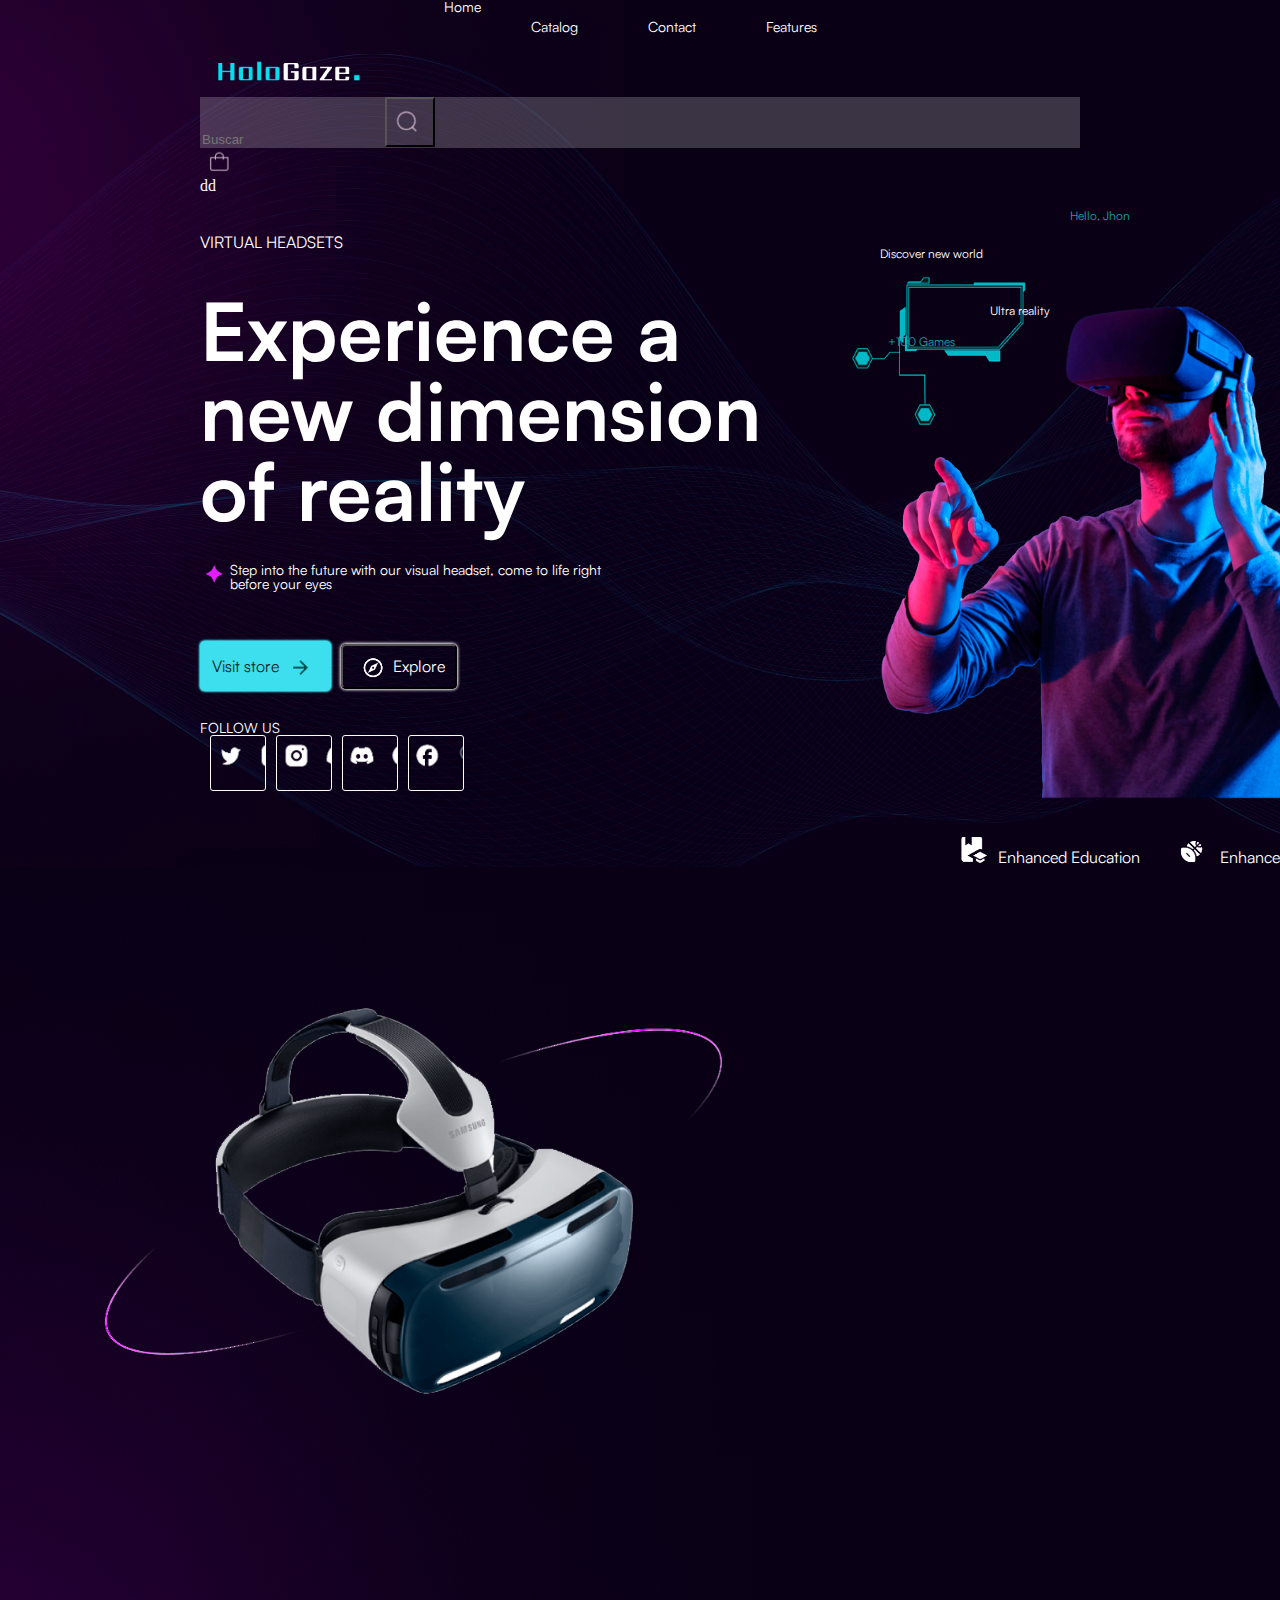
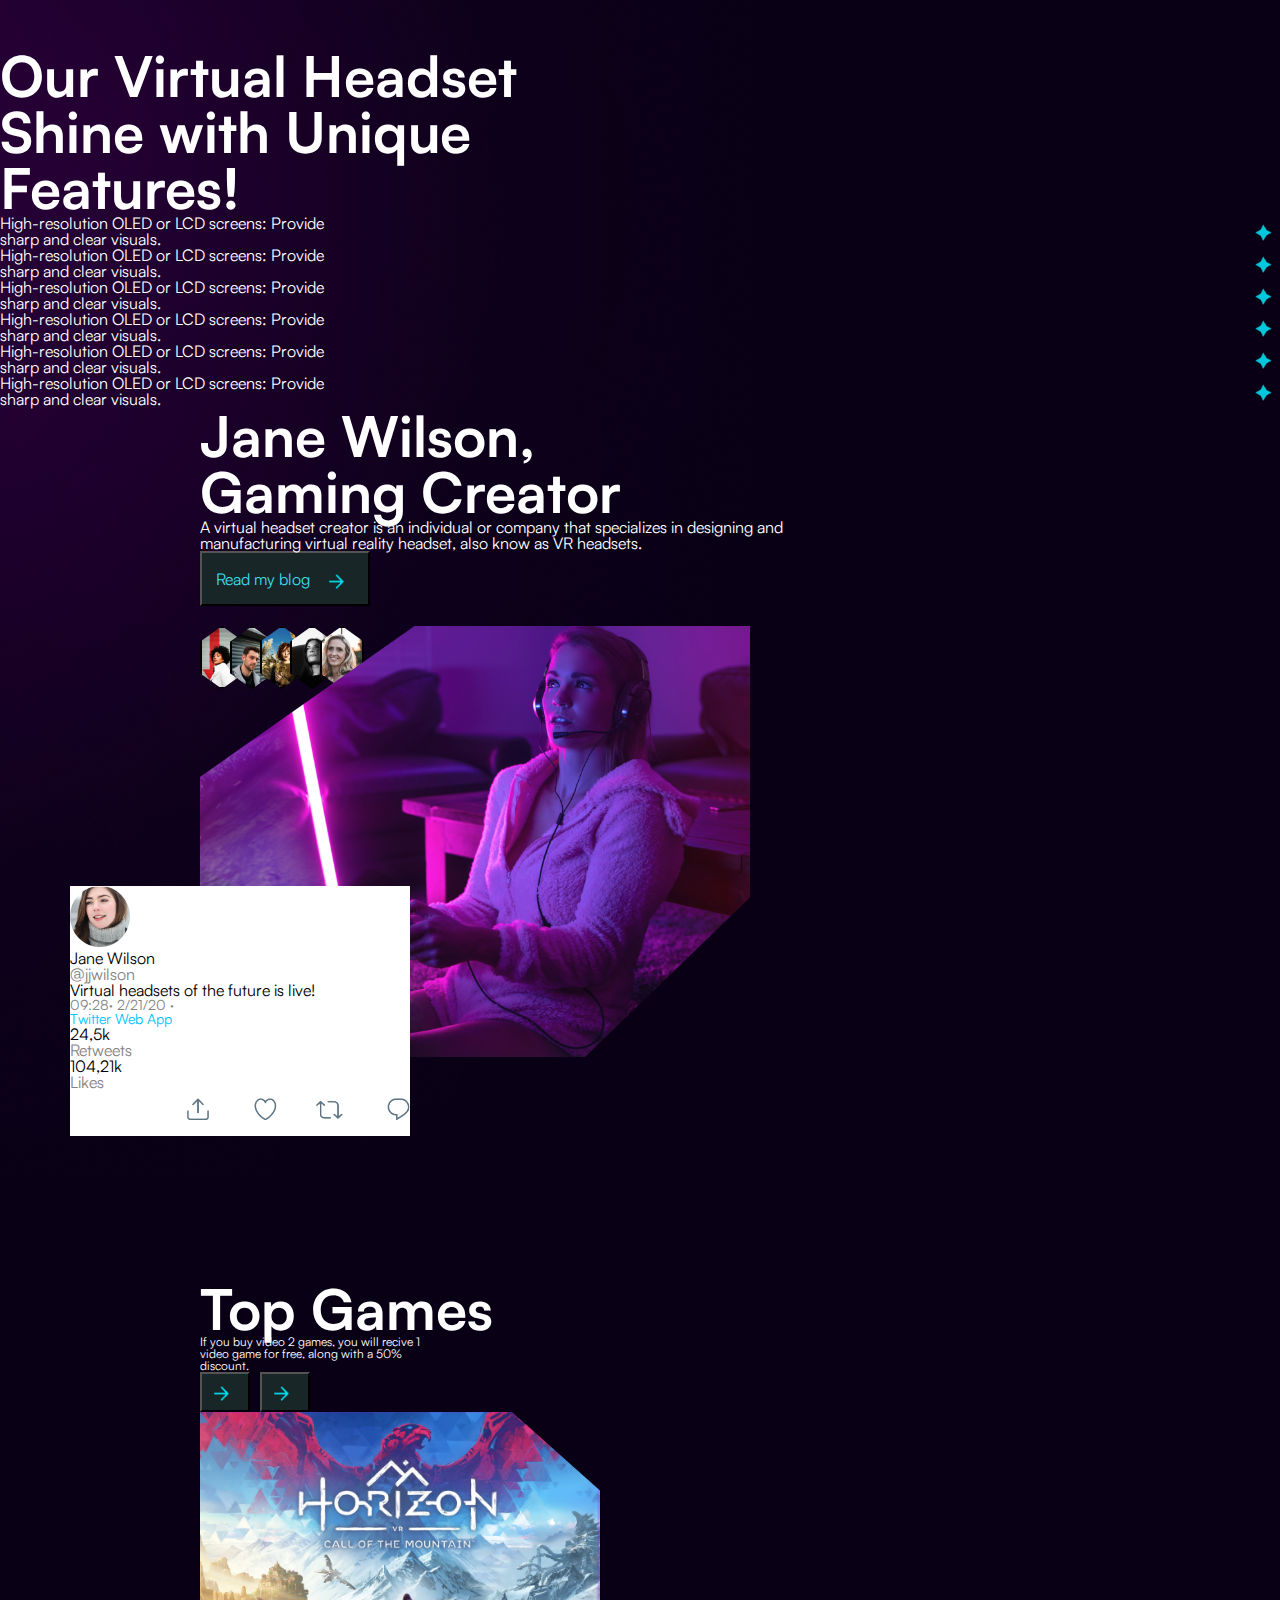
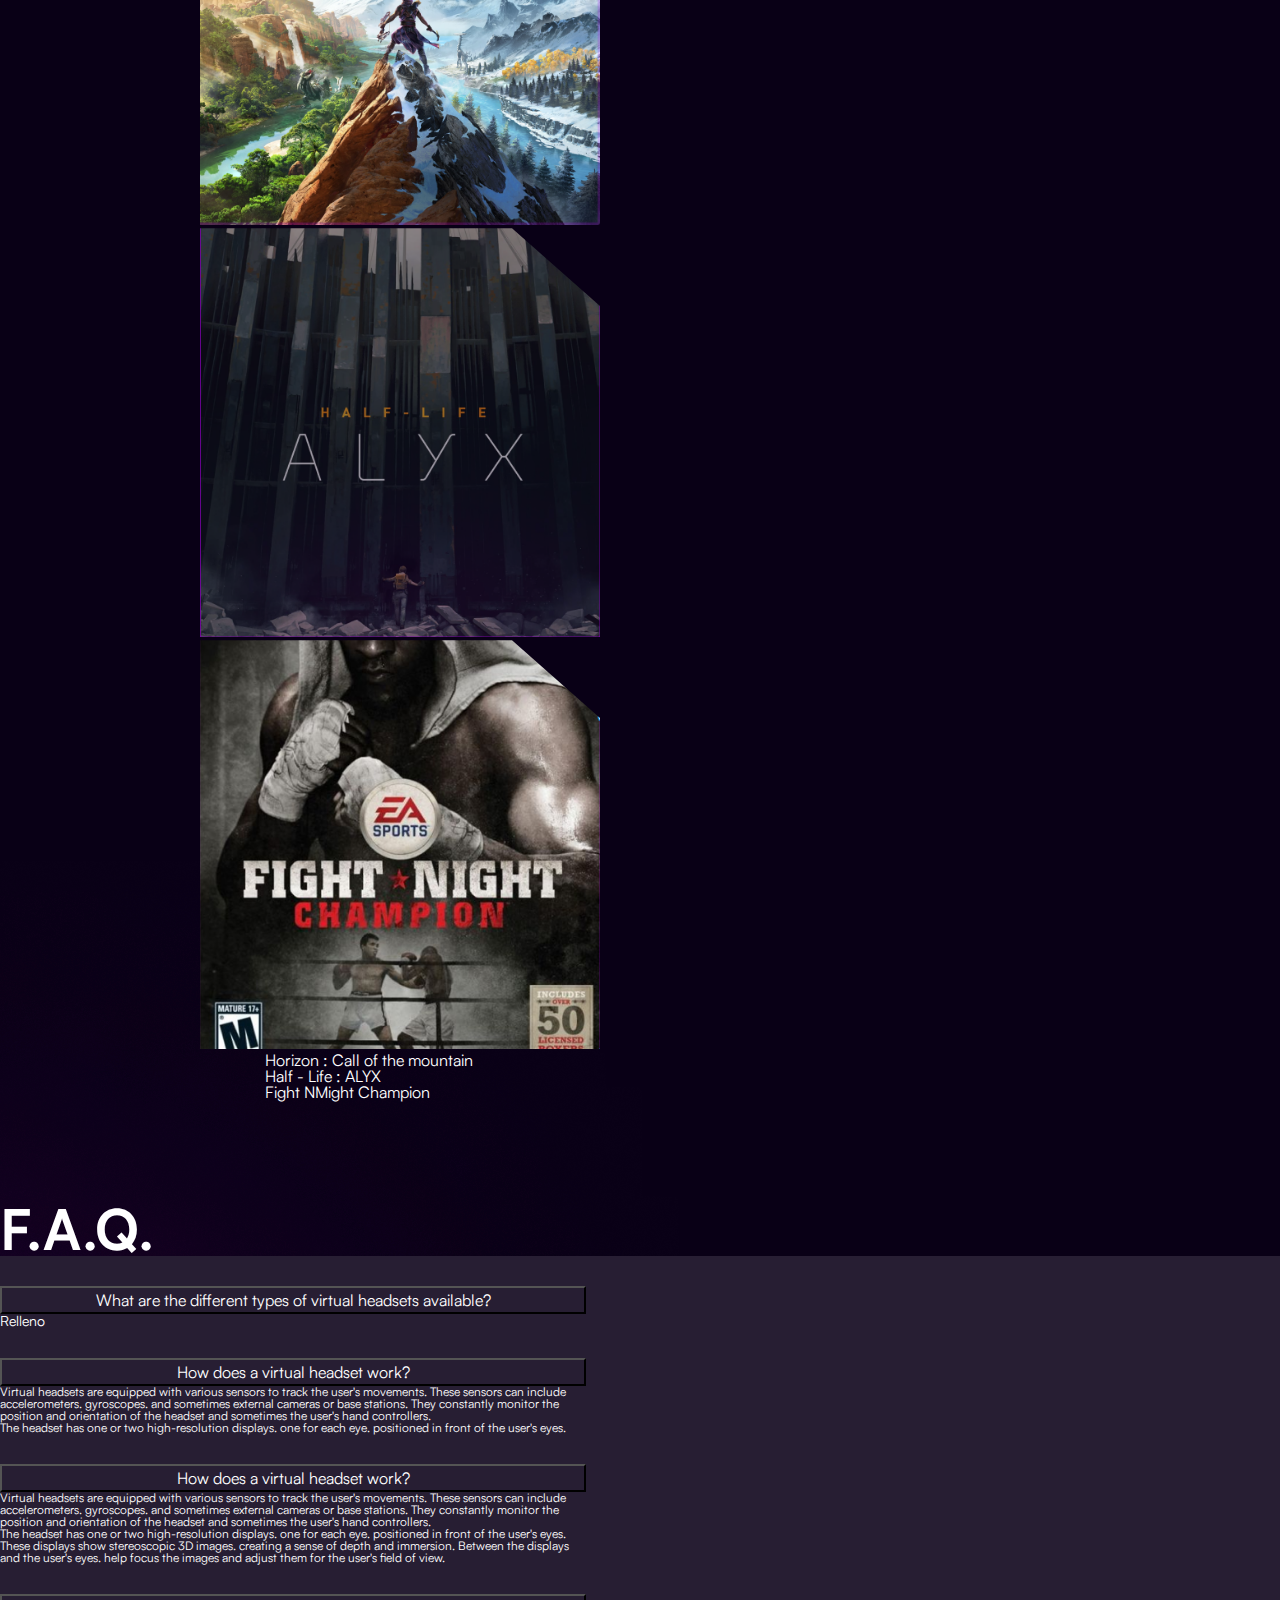
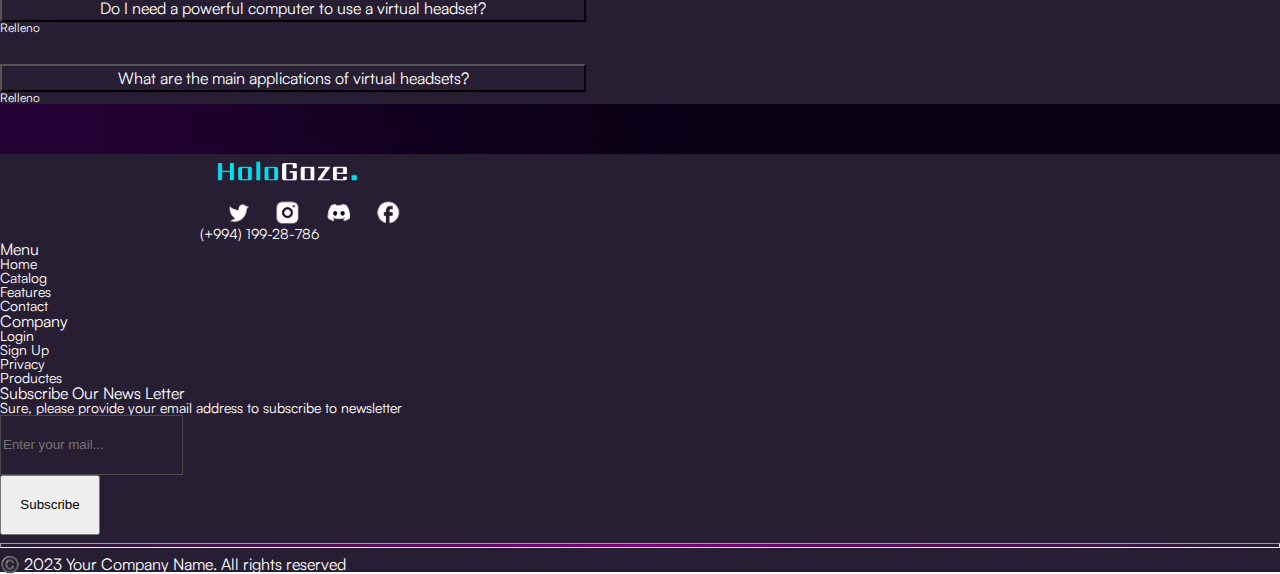
<file: PracticaFinal/index.html>
<!DOCTYPE html>

<html>
    <head>
        <title>Practica Final</title>
        <meta http-equiv="Content-Type" content="text/html" >
        <meta charset="utf-8">
        <meta name="viewport" content="width=device-width, initial-scale=1">
        <link rel="stylesheet" type="text/css" href="reset.css" />
        <link href="https://cdn.jsdelivr.net/npm/bootstrap@5.0.2/dist/css/bootstrap.min.css" rel="stylesheet" integrity="sha384-EVSTQN3/azprG1Anm3QDgpJLIm9Nao0Yz1ztcQTwFspd3yD65VohhpuuCOmLASjC" crossorigin="anonymous">
        <link rel="stylesheet" type="text/css" href="estil.css" />
	</head>
  <body>
    <div id="fons1">
      <div class="div1">
        <header>
          <nav class="navbar navbar-expand-lg navbar-light m-auto">
            <div class="container-fluid">
                <div class="navegacio d-none d-lg-block d-lg-flex">
                    <p class="navbar textNav p2">Home</p>
                    <p class="navbar textNav p2">Catalog</p>
                    <p class="navbar textNav p2">Contact</p>
                    <p class="navbar textNav p2">Features</p>
                </div>
                <div class="mx-auto">
                    <img src="./assets/logo.png" alt="Logo" style="max-height: 40px;">
                </div>
                <div class="d-flex">
                  <form class="d-flex">
                      <div class="input-group opacitatBuscador">
                          <input class="form-control d-none d-lg-flex" type="search" placeholder="Buscar" aria-label="Buscar">
                          <button class="btn" type="submit">
                              <p class="lupa mt-1"></p>
                          </button>
                      </div>
                      <div class="si">
                        <div class="bosa ms-2"></div>
                      </div>
                  </form>
              </div>
            </div>
          </nav>
        </header>
dd
        <div id="part1">
          <div id="partesquerra">
            <p class="p1">VIRTUAL HEADSETS</p>
            <h1 class="exp">Experience a new dimension of reality</h1>
            <div class="container">
              <div class="estrella"></div>
              <p class="p2">Step into the future with our visual headset, come to life right before your eyes</p>
            </div>
            <div class="botons">
              <button type="button" class="btn bot1">
                <p class="p1">Visit store</p>
                <div class="flecha"></div>
              </button>
              <button type="button" class="btn bot2">
                <div class="brujula"></div>
                <p class="p1">Explore</p>
              </button>
            </div>
            <p class="p2">FOLLOW US</p>
            <div class="emoticonos">
              <div class="e1"></div>
              <div class="e2"></div>
              <div class="e3"></div>
              <div class="e4"></div>
            </div>
          </div>
          <div id="partdreta">
            <img src="./assets/jhonn.png">
            <div class="paraules d-sm-none">
              <p class="p3">Hello, Jhon</p>
              <p class="p3">Discover new world</p>
              <p class="p3">Ultra reality</p>
              <p class="p3">+100 Games</p>
            </div>
            <div class="dos">
              <div>
                <div class="em1"></div>
                <p class="p1"> Enhanced Education</p>
              </div>
              <div>
                <div class="em2"></div>
                <p class="p1"> Enhanced Education</p>
              </div>
            </div>
          </div>
        </div>
      </div>
    </div>

    <div id="part2" class="container-fluid">
      <div class="contingut2">
        <div class="row">
          <div class="col-lg col-sm ulleres order-sm-2 order-lg-1">
            <img src="./assets/lens.png">
          </div>
          <div class="col col2 order-sm-1 order-lg-2">
            <div class="row">
              <h2>Our Virtual Headset Shine with Unique Features!</h2>
            </div>
            <div class="row mt-5">
              <div class="col-lg-5">
                <div class="row">
                  <p class="estblava"></p>
                  <p class="p1">High-resolution OLED or LCD screens: Provide sharp and clear visuals.</p>
                </div>
                <div class="row">
                  <p class="estblava"></p>
                  <p class="p1">High-resolution OLED or LCD screens: Provide sharp and clear visuals.</p>
                </div>
                <div class="row">
                  <p class="estblava"></p>
                  <p class="p1">High-resolution OLED or LCD screens: Provide sharp and clear visuals.</p>
                </div>
              </div>
              <div class="col-lg-5 d-none d-lg-block">
                <div class="row">
                  <p class="estblava"></p>
                  <p class="p1">High-resolution OLED or LCD screens: Provide sharp and clear visuals.</p>
                </div>
                <div class="row">
                  <p class="estblava"></p>
                  <p class="p1">High-resolution OLED or LCD screens: Provide sharp and clear visuals.</p>
                </div>
                <div class="row">
                  <p class="estblava"></p>
                  <p class="p1">High-resolution OLED or LCD screens: Provide sharp and clear visuals.</p>
                </div>
              </div>
            </div>
          </div>
        </div>
      </div>

       <div class="contingut3">
        <div class="row">
          <div class="col mt-5">
            <div class="row">
              <h2 class="jane">Jane Wilson, Gaming Creator</h2>
            </div>
            <div class="row mt-4">
              <p class="p1 vhead">A virtual headset creator is an individual or company that specializes in designing and manufacturing virtual reality headset, also know as VR headsets.</p>
            </div>
            <div class="row">
              <button type="button" class="btn mt-4">
                <span class="p1">Read my blog</span>
                <span class="flecha"></span>
              </button>
            </div>
            <div class="row">
              <div class="fotos">
                <img src="./assets/p1.png" class="imgg">
                <img src="./assets/p2.png" class="imgg">
                <img src="./assets/p3.png" class="imgg">
                <img src="./assets/p4.png" class="imgg">
                <img src="./assets/p5.png" class="imgg">
                <div class="text">
                  <p class="p1">+258K Views</p>
                </div>
              </div>
            </div>
          </div>
          <div class="col colsup">
            <div class="superpos">
              <img src="./assets/play.png" class="play">
              <div class="twit">
                <div class="row mt-3 ms-2">
                  <div class="col-auto">
                    <img src="./assets/circle.png" alt="">
                  </div>
                  <div class="col">
                    <div class="row"><p class="p1 m-0">Jane Wilson</p></div>
                    <div class="row"><p class="p1 m-0 gris">@jjwilson</p></div>
                  </div>
                </div>
                <div class="row">
                  <p class="p1 ms-3 mt-2">Virtual headsets of the future is live!</p>
                </div>
                <div class="row">
                  <div class="texts d-flex">
                    <p class="p2 gris ms-3">09:28· 2/21/20 ·</p><p class="p2 blau ms-1">Twitter Web App</p>
                  </div>
                </div>
                <div class="row">
                  <div class="rt d-flex">
                    <p class="p1 fw-bold ms-3">24,5k</p><p class="p1 gris ms-1">Retweets</p><p class="p1 fw-bold ms-1">104,21k</p><p class="p1 gris ms-1">Likes</p>
                  </div>
                </div>
                <div class="row d-flex justify-content-beetwen">
                  <div class="coment"></div>
                  <div class="rtt"></div>
                  <div class="cor"></div>
                  <div class="desc"></div>
                </div>
              </div>
            </div>
          </div>
        </div>
      </div>

      <div class="contingut4">
        <div class="row">
          <div class="col d-flex justify-content-center align-items-center">
            <h2>Top Games</h2>
          </div>
          <div class="col d-flex justify-content-center align-items-center">
            <p class="p3">If you buy video 2 games, you will recive 1 video game for free, along with a 50% discount.</p>
          </div>
          <div class="col botons d-flex justify-content-center align-items-center">
            <button type="button" class="btn mt-4">
              <span class="flecha"></span>
            </button>
            <button type="button" class="btn mt-4">
              <span class="flecha"></span>
            </button>
          </div>
        </div>
        <div class="row mt-5">
          <div class="col d-flex justify-content-center align-items-center">
            <img src="./assets/g1.png" alt="">
          </div>
          <div class="col d-flex justify-content-center align-items-center">
            <img src="./assets/g2.png" alt="">
          </div>
          <div class="col d-flex justify-content-center align-items-center">
            <img src="./assets/g3.png" alt="">
          </div>
        </div>
        <div class="row mt-2">
          <div class="col">
            <p class="p1">Horizon : Call of the mountain</p>
          </div>
          <div class="col">
            <p class="p1">Half - Life : ALYX</p>
          </div>
          <div class="col">
            <p class="p1">Fight NMight Champion</p>
          </div>
        </div>
      </div>

      <div class="contingut5 container-fluid">
        <div class="d-flex flex-column align-items-center">
            <h2 class="faq">F.A.Q.</h2>
            <div class="accordion mt-5" id="acordeo1">
              <div class="accordion-item">
                  <h2 class="accordion-header" id="heading1">
                      <button class="accordion-button" type="button" data-bs-toggle="collapse" data-bs-target="#collapse1" aria-expanded="true" aria-controls="collapse1">
                          <p class="p1 m-0">What are the different types of virtual headsets available?</p>
                      </button>
                  </h2>
                  <div id="collapse1" class="accordion-collapse collapse" aria-labelledby="heading1" data-bs-parent="#acordeo1">
                      <div class="accordion-body">
                          <p class="p2">Relleno</p>
                      </div>
                  </div>
              </div>
          </div>
            <div class="accordion" id="acordeo2">
              <div class="accordion-item mt-3">
                <h2 class="accordion-header" id="heading2">
                  <button class="accordion-button d-flex align-items-center" type="button" data-bs-toggle="collapse" data-bs-target="#collapse2" aria-expanded="true" aria-controls="collapse2">
                    <p class="p1">How does a virtual headset work? </p>
                  </button>
                </h2>
                <div id="collapse2" class="accordion-collapse collapse show" aria-labelledby="heading2" data-bs-parent="#acordeo2">
                  <div class="accordion-body">
                    <p class="p3">Virtual headsets are equipped with various sensors to track the user's movements. These sensors can include accelerometers. gyroscopes. and sometimes external cameras or base stations. They constantly monitor the position and orientation of the headset and sometimes the user's hand controllers.</p>
                    <p class="p3">The headset has one or two high-resolution displays. one for each eye. positioned in front of the user's eyes.</p>
                  </div>
                </div>
              </div>
              <div class="accordion-item">
                <h2 class="accordion-header" id="heading2">
                  <button class="accordion-button d-flex align-items-center" type="button" data-bs-toggle="collapse" data-bs-target="#collapse2" aria-expanded="true" aria-controls="collapse2">
                    <p class="p1">How does a virtual headset work? </p>
                  </button>
                </h2>
                <div id="collapse2" class="accordion-collapse collapse show" aria-labelledby="heading2" data-bs-parent="#acordeo2">
                  <div class="accordion-body">
                    <p class="p3">Virtual headsets are equipped with various sensors to track the user's movements. These sensors can include accelerometers. gyroscopes. and sometimes external cameras or base stations. They constantly monitor the position and orientation of the headset and sometimes the user's hand controllers. </p>
                    <p class="p3">The headset has one or two high-resolution displays. one for each eye. positioned in front of the user's eyes. These displays show stereoscopic 3D images. creating a sense of depth and immersion. Between the displays and the user's eyes. help focus the images and adjust them for the user's field of view.</p>
                  </div>
                </div>
              </div>
            </div>
            <div class="accordion mt-3" id="acordeo3">
              <div class="accordion-item">
                <h2 class="accordion-header" id="heading3">
                  <button class="accordion-button d-flex align-items-center" type="button" data-bs-toggle="collapse" data-bs-target="#collapse3" aria-expanded="true" aria-controls="collapse3">
                    <p class="p1">Do I need a powerful computer to use a virtual headset?</p>
                  </button>
                </h2>
                <div id="collapse3" class="accordion-collapse collapse show" aria-labelledby="heading3" data-bs-parent="#acordeo3">
                  <div class="accordion-body">
                    <p class="p3">Relleno</p>
                  </div>
                </div>
              </div>
            </div>
            <div class="accordion mt-3" id="acordeo4">
              <div class="accordion-item">
                <h2 class="accordion-header" id="heading4">
                  <button class="accordion-button d-flex align-items-center" type="button" data-bs-toggle="collapse" data-bs-target="#collapse4" aria-expanded="true" aria-controls="collapse4">
                    <p class="p1">What are the main applications of virtual headsets? </p>
                  </button>
                </h2>
                <div id="collapse4" class="accordion-collapse collapse show" aria-labelledby="heading4" data-bs-parent="#acordeo4">
                  <div class="accordion-body">
                    <p class="p3">Relleno</p>
                  </div>
                </div>
              </div>
            </div>
      </div> 
    </div>

    <footer>
      <div class="part1 d-lg-flex ms-3">
        <div class="col mt-5 col1 d-flex flex-column justify-content-lg-center align-items-lg-center">
          <div class="row">
            <img src="./assets/logo.png" alt="Logo" style="max-height: 40px;" class="logo">
          </div>
          <div class="row mt-3">
            <div class="emotes">
              <div class="em1"></div>
              <div class="em2"></div>
              <div class="em3"></div>
              <div class="em4"></div>
            </div>
          </div>
          <div class="row mt-4">
            <p class="p2">(+994) 199-28-786</p>
          </div>
        </div>
        <div class="d-flex">
          <div class="col-6 col-sm-1 mt-5">
            <div class="row text-lg-center">
              <p class="p1">Menu</p>
              <p class="p2">Home</p>
              <p class="p2">Catalog</p>
              <p class="p2">Features</p>
              <p class="p2">Contact</p>
            </div>
          </div>
          <div class="col mt-5 d-flex flex-column justify-content-center align-items-center">
            <div class="row text-lg-center">
              <p class="p1">Company</p>
              <p class="p2">Login</p>
              <p class="p2">Sign Up</p>
              <p class="p2">Privacy</p>
              <p class="p2">Productes</p>
            </div>
          </div>
        </div>
        <div class="col mt-5 col4 d-flex flex-column justify-content-center align-items-center">
          <div class="row">
            <p class="p1">Subscribe Our News Letter</p>
            <p class="p2">Sure, please provide your email address to subscribe to newsletter</p>
            <div class="sub">
              <div class="input-group">
                <input class="form-control w-sm-100" type="search" placeholder="Enter your mail..." aria-label="Buscar">
                <div class="input-group-append w-50">
                    <button class="btn btn-primary" type="button">Subscribe</button>
                </div>
              </div>
            </div>
          </div>
        </div>
      </div>
      <hr>
      <p class="p1 text-center">©️ 2023 Your Company Name. All rights reserved</p>
    </footer>
  </body>

    <script src="https://cdn.jsdelivr.net/npm/bootstrap@5.0.2/dist/js/bootstrap.bundle.min.js" integrity="sha384-MrcW6ZMFYlzcLA8Nl+NtUVF0sA7MsXsP1UyJoMp4YLEuNSfAP+JcXn/tWtIaxVXM" crossorigin="anonymous"></script>
</html>
</file>
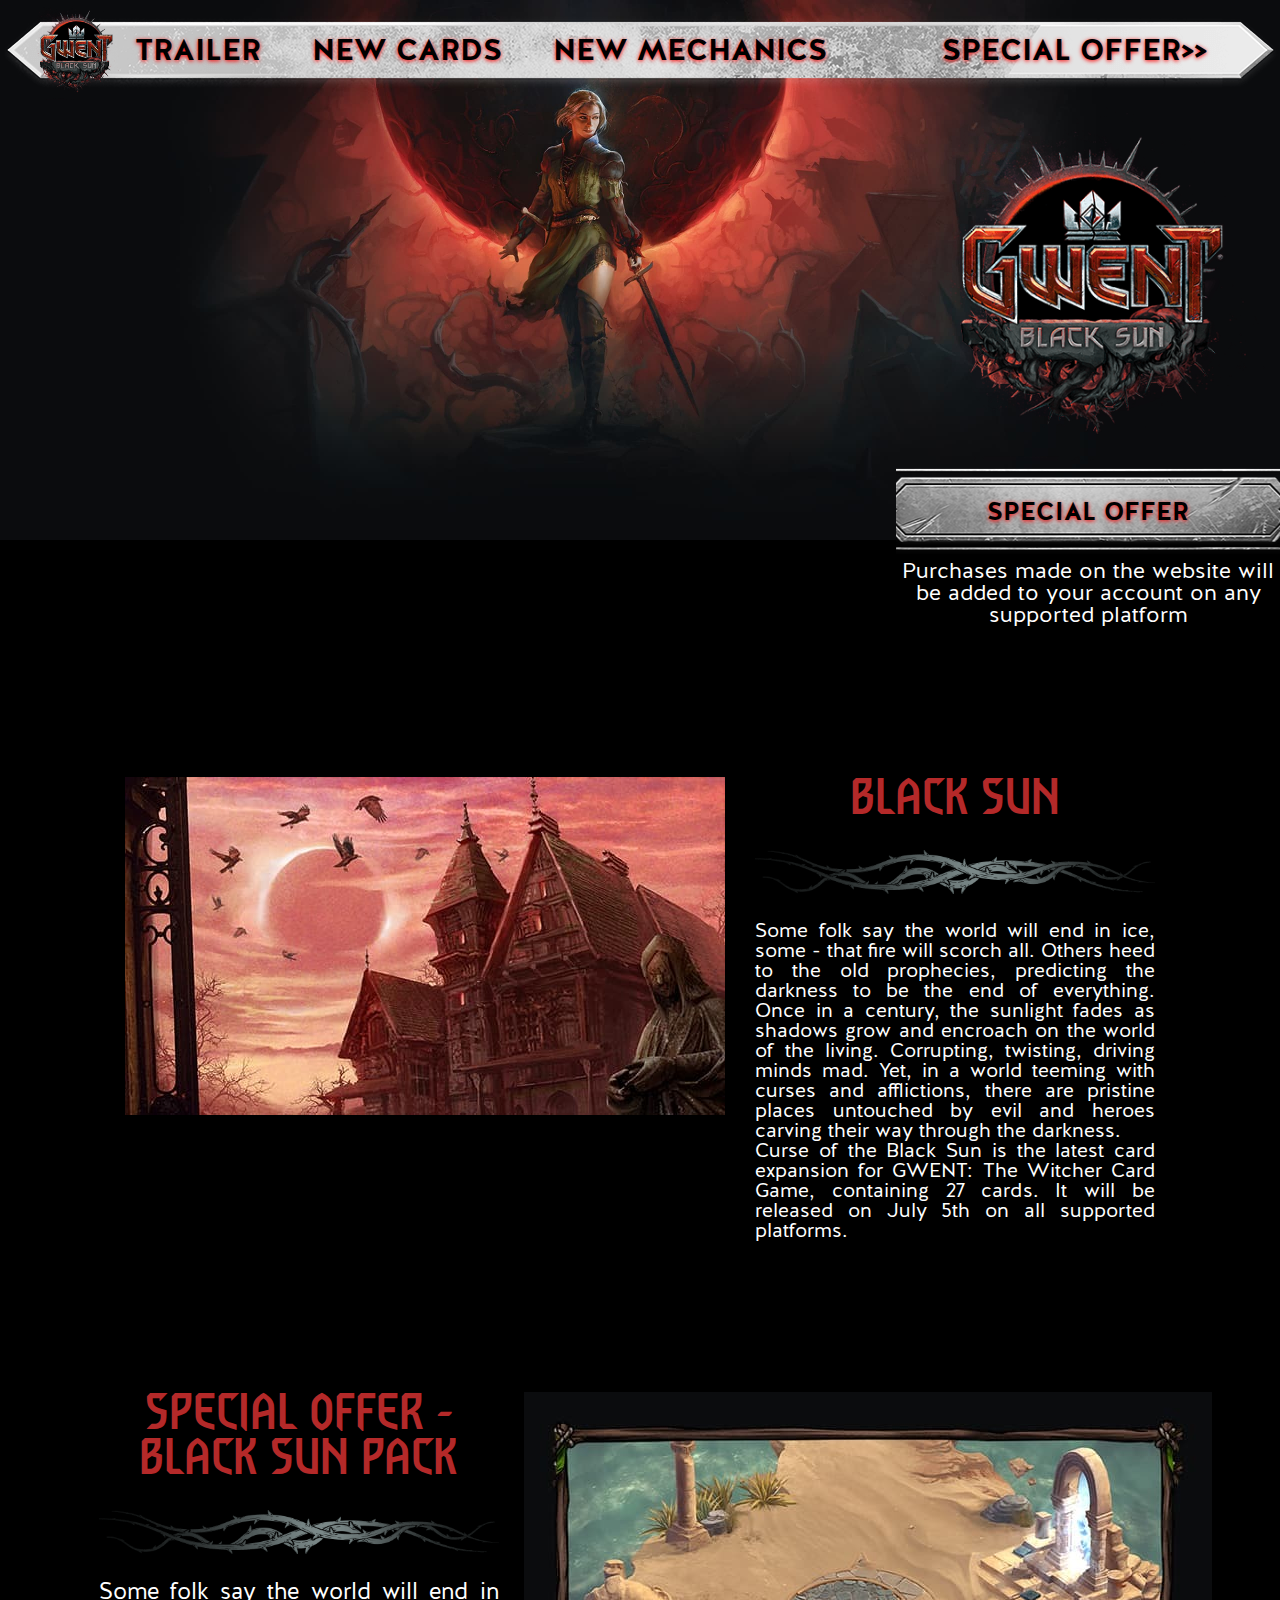
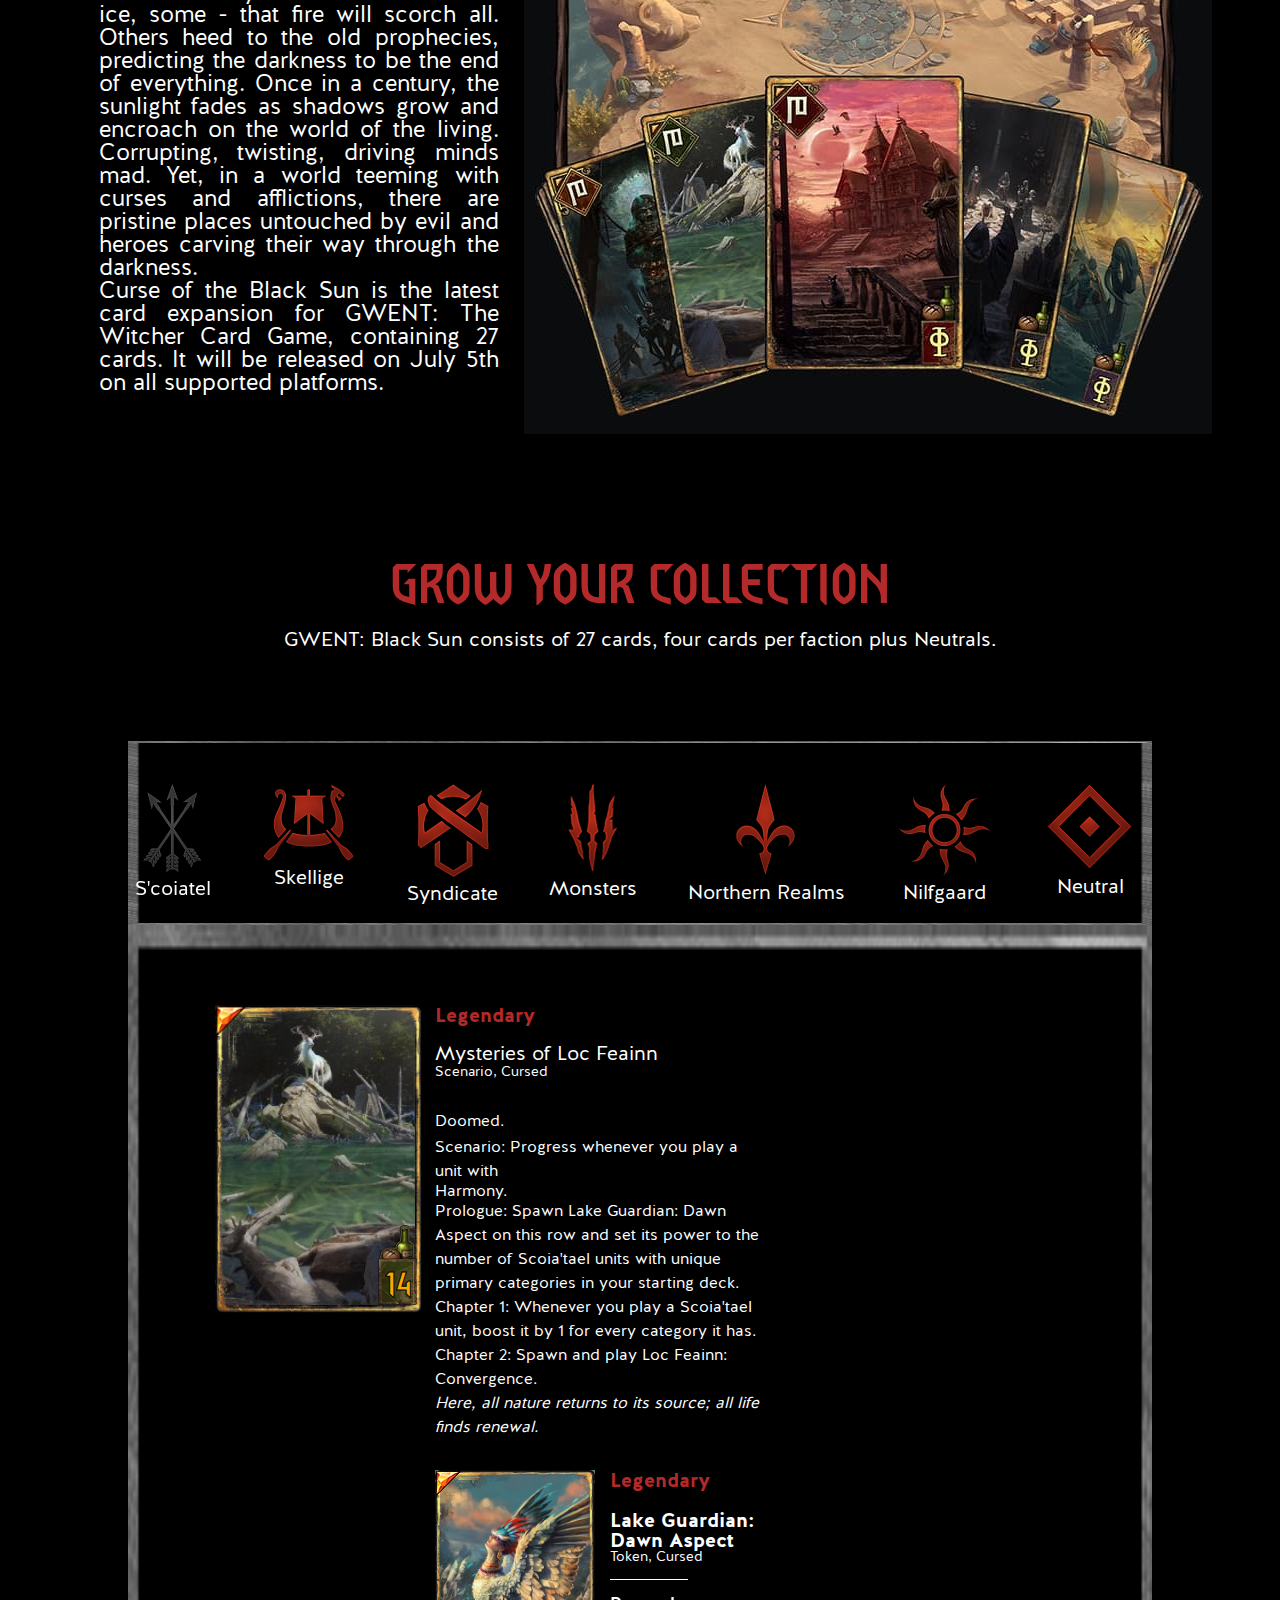
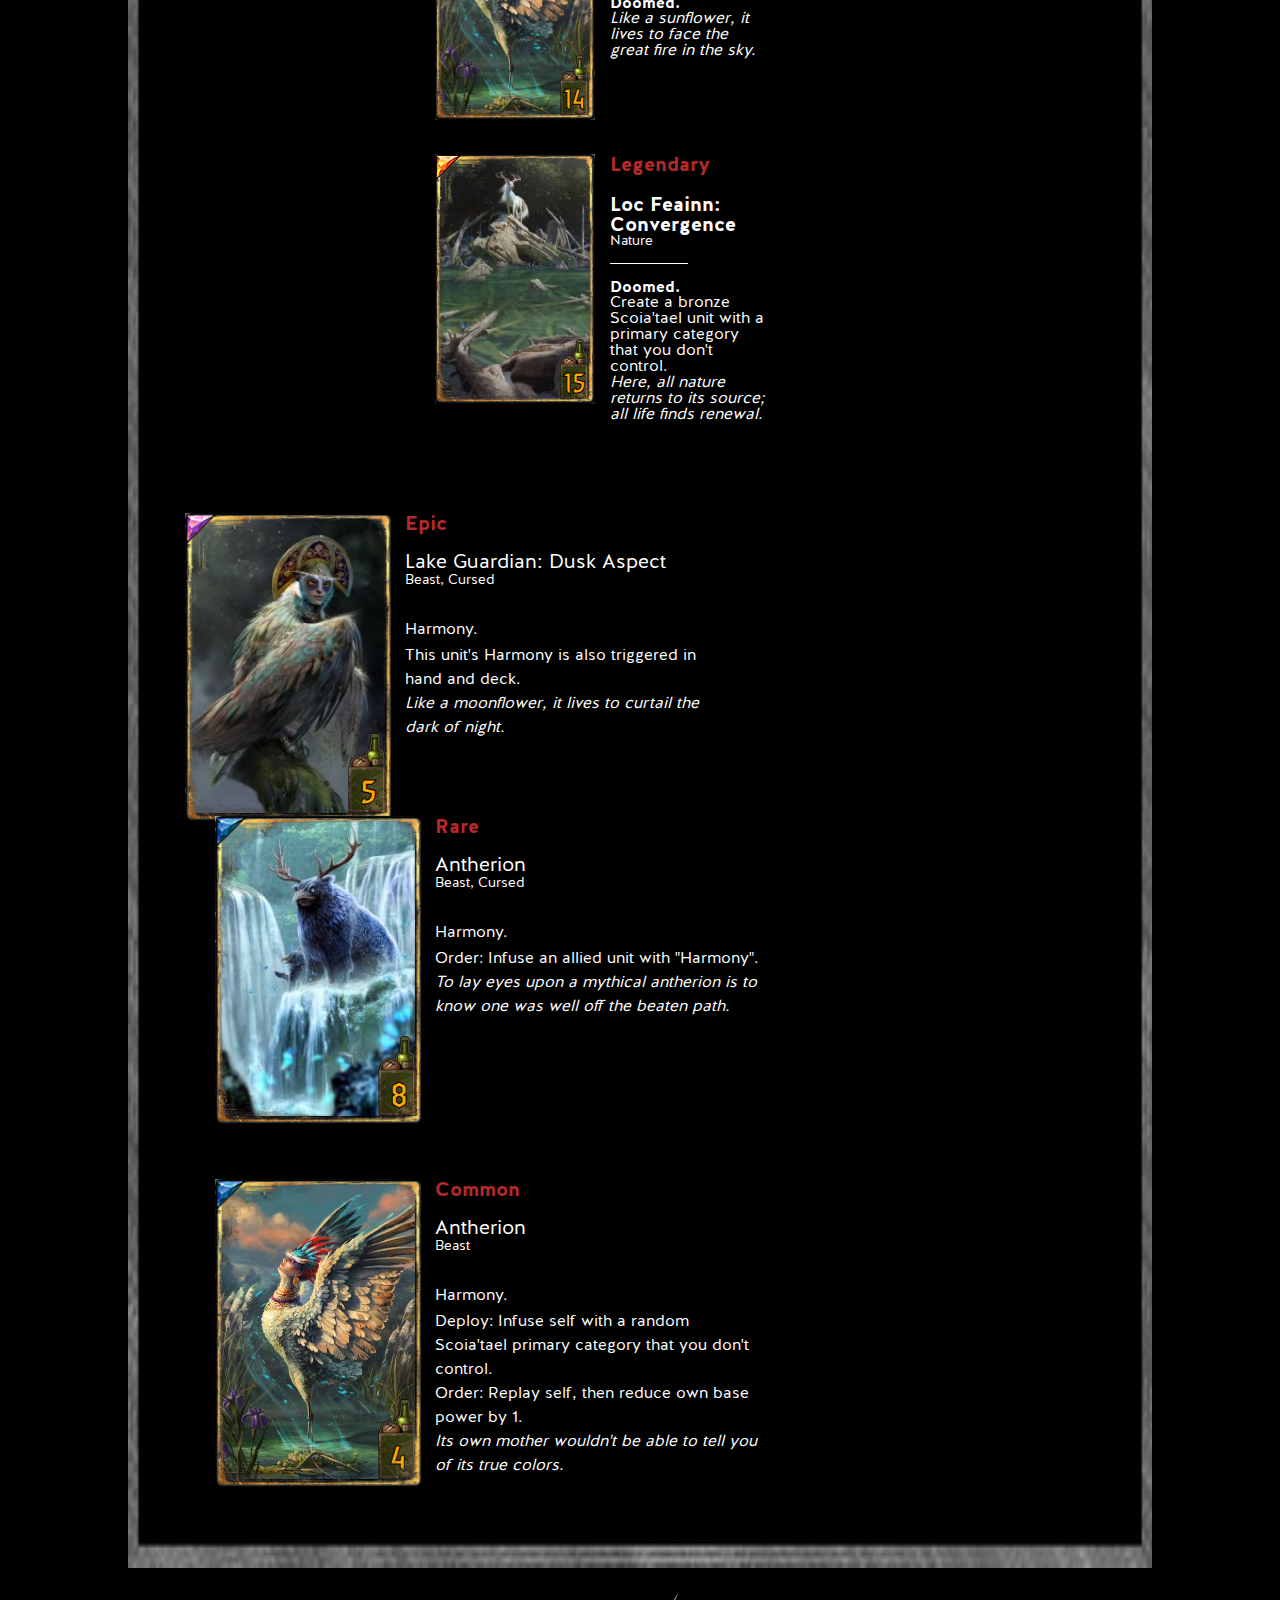
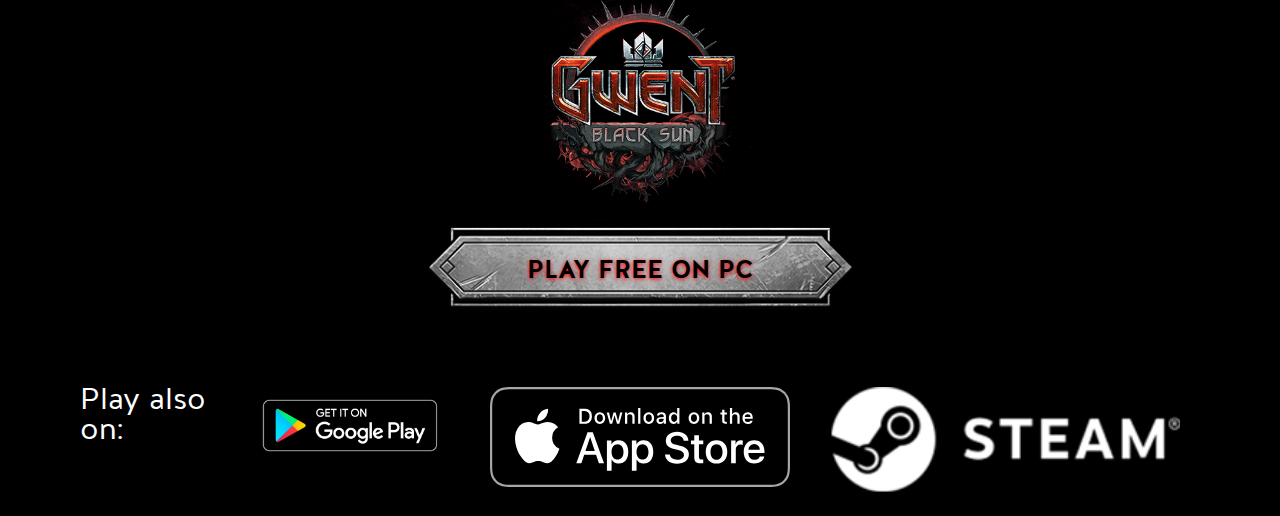
<file: Practica1/projecte_base_alumne/index.html>
<!DOCTYPE html >

<html>
	<head>
	    <title>GWENT</title>
		<meta http-equiv="Content-Type" content="text/html; charset=iso-8859-1" >
		<link rel="stylesheet" type="text/css" href="reset.css" />
		<link rel="stylesheet" type="text/css" href="estil.css" />
	</head>

	<body>	
		<header>
			<ul>
				<li></li>
				<li>trailer</li>
				<li>new cards</li>
				<li>new mechanics</li>
				<li>special offer&gt;&gt;</li>
			</ul>
			<section>
				<img src="img/blacksun_logo.png">
				<h1>Special offer</h1>
       			<p>Purchases made on the website will be added to your account on any supported platform</p>
			</section>
			<section  class="offers">
				<article>
					<img src="img/trailer.jpg">
					<div>
						<h2>Black sun</h2>
						<main>
							<p>Some folk say the world will end in ice, some - that fire will scorch all. Others heed to the old prophecies, predicting the darkness to be the end of everything. Once in a century, the sunlight fades as shadows grow and encroach on the world of the living. Corrupting, twisting, driving minds mad. Yet, in a world teeming with curses and afflictions, there are pristine places untouched by evil and heroes carving their way through the darkness.</p>
							<p>Curse of the Black Sun is the latest card expansion for GWENT: The Witcher Card Game, containing 27 cards. It will be released on July 5th on all supported platforms.</p>
						</main>
					</div>
				</article>
				<article>
					<img src="img/special_offer.jpg">
					<div>
						<h2>Special Offer - Black Sun Pack</h2>
						<main>
							<p>Some folk say the world will end in ice, some - that fire will scorch all. Others heed to the old prophecies, predicting the darkness to be the end of everything. Once in a century, the sunlight fades as shadows grow and encroach on the world of the living. Corrupting, twisting, driving minds mad. Yet, in a world teeming with curses and afflictions, there are pristine places untouched by evil and heroes carving their way through the darkness.</p>
							<p>Curse of the Black Sun is the latest card expansion for GWENT: The Witcher Card Game, containing 27 cards. It will be released on July 5th on all supported platforms.</p>
						</main>
					</div>
				</article>				
			</section> 
		</header>
		<main>
			<section class="collections">
				<h2>GROW YOUR COLLECTION</h2>   
				<p>GWENT: Black Sun consists of 27 cards, four cards per faction plus Neutrals.</p>				
				<main>
					<ul>
						<li class="selected"><img src="img/faction-sco.png"><p>S'coiatel</p></li>
						<li><img src="img/faction-ske.png"><p>Skellige</p></li>
						<li><img src="img/faction-syn.png"><p>Syndicate</p></li>
						<li><img src="img/faction-mon.png"><p>Monsters</p></li>
						<li><img src="img/faction-nor.png"><p>Northern Realms</p></li>
						<li><img src="img/faction-nil.png"><p>Nilfgaard</p></li>
						<li><img src="img/faction-neu.png"><p>Neutral</p></li>
					</ul>				
				</main>
			</section>
			<section class="cards">
				<article class="legendary">
					<figure  class="n1">
						<img src="img/c2.jpg">
						<i><b>14</b></i>
					</figure>
					<main>
						<header>
							<h3>Legendary</h3>
							<h2>Mysteries of Loc Feainn</h2>
							<h4>Scenario, Cursed</h4>
						</header>
		
						<h2>Doomed.</h2>
						<p>Scenario: Progress whenever you play a unit with 
						<h2>Harmony.</h2>
						<p>Prologue: Spawn Lake Guardian: Dawn Aspect on this row and set its power to the number of Scoia'tael units with unique primary categories in your starting deck.</p>
						<p>Chapter 1: Whenever you play a Scoia'tael unit, boost it by 1 for every category it has.</p>
						<p>Chapter 2: Spawn and play Loc Feainn: Convergence.</p>
						<q>Here, all nature returns to its source; all life finds renewal.</q>
					
						<ul>
							<li>
								<article class="gold">
									<figure class="n1">
										<img src="img/c4.jpg">
										<i><b>14</b></i>
									</figure>								
									<main>
										<header>
											<h3>Legendary</h3>
											<h2>Lake Guardian: Dawn Aspect</h2>
											<h4>Token, Cursed</h4>
										</header>
										<h2>Doomed.</h2> 
										<q>Like a sunflower, it lives to face the great fire in the sky.</q>
									</main>
								</article>
								 <article class="gold">
									<figure class="fire">
										<img src="img/c2.jpg">
										<i><b>15</b></i>
									</figure>								
									<main>
										<header>
											<h3>Legendary</h3>
											<h2>Loc Feainn: Convergence</h2>
											<h4>Nature</h4>
										</header>

										<h2>Doomed.</h2> 
										<p><b>Create</b> a bronze Scoia'tael unit with a primary category that you don't control.</p>

										<q>Here, all nature returns to its source; all life finds renewal.</q>
									</main>
								</article>
							</li>
						</ul> 
					</main>
				</article>
				<article class="epic">
					<figure class="n5">
						<img src="img/c1.jpg">
						<i><b>5</b></i>
					</figure>					
					<main>
						<header>
							<h3>Epic</h3>
							<h2>Lake Guardian: Dusk Aspect</h2>
							<h4>Beast, Cursed</h4>
						</header>	
						<h2>Harmony.</h2>
						<p>This unit's Harmony is also triggered in hand and deck.</p>
						<q>Like a moonflower, it lives to curtail the dark of night.</q>
					</main>
				</article>
				<article class="rare">
					<figure class="artifact">
						<img src="img/c3.jpg">
						<i><b>8</b></i>
					</figure>
					<main>						
						<header>
							<h3>Rare</h3>
							<h2>Antherion</h2>
							<h4>Beast, Cursed</h4>
						</header>						
						<h2>Harmony.</h2>
						<p><b>Order</b>: Infuse an allied unit with "Harmony".</p>
						<q>To lay eyes upon a mythical antherion is to know one was well off the beaten path.</q>
					</main>
				</article>
				<article class="common">
					<figure class="n4">
						<img src="img/c4.jpg">
						<b>4</b>
					</figure>
					<main>
						<header>
							<h3>Common</h3>
							<h2>Antherion</h2>
							<h4>Beast</h4>
						</header>						
						<h2>Harmony.</h2>
						<p><b>Deploy</b>: Infuse self with a random Scoia'tael primary category that you don't control.</p>
						<p><b>Order</b>: Replay self, then reduce own base power by 1.</p>
						<q>Its own mother wouldn't be able to tell you of its true colors.</q>
					</main>
				</article>
			</section>
		</main>		
		<footer>
			<img src="img/blacksun_logo.png">
			<p>play free on pc</p>
			<div>
				<p>Play also on:</p>
				<ul>
					<li><img src="img/google-play-badge.png"></li>
					<li><img src="img/appstore-icon.svg"></li>
					<li><img src="img/logo-steam.png"></li>
				</ul>
			</div>
		</footer>
	</body>
</html>
</file>
<file: PracticaFinal/estil.css>
@font-face {
  font-family: 'Regular';
  src: url(Satoshi_Complete/Satoshi_Complete/Fonts/WEB/fonts/Satoshi-Regular.woff), url(Satoshi_Complete/Satoshi_Complete/Fonts/WEB/fonts/Satoshi-Regular.woff2);
}
@font-face {
  font-family: 'Bold';
  src: url(Satoshi_Complete/Satoshi_Complete/Fonts/WEB/fonts/Satoshi-Bold.woff), url(Satoshi_Complete/Satoshi_Complete/Fonts/WEB/fonts/Satoshi-Bold.woff2);
}
html {
  height: 100vh;
}
html body {
  color: white;
}
html body .p3,
html body .p2,
html body .p1 {
  font-family: 'Regular', sans-serif;
}
html body h1,
html body h2 {
  font-family: 'Bold', sans-serif;
}
html body .p3 {
  font-size: 12px;
}
html body .p2 {
  font-size: 14px;
}
html body .p1 {
  font-size: 16px;
}
html body h1 {
  font-size: 80px;
}
html body h2 {
  font-size: 56px;
}
html body #fons1 {
  background-image: url("assets/back1.jpg");
}
html body #fons1 .div1 header {
  background-color: transparent;
}
html body #fons1 .div1 header .opacitatBuscador {
  background-color: rgba(255, 255, 255, 0.205);
}
html body #fons1 .div1 header .opacitatBuscador .form-control {
  background-color: transparent;
  border: none;
}
html body #fons1 .div1 header .opacitatBuscador .btn {
  width: 50px;
  height: 50px;
}
html body #fons1 .div1 header .opacitatBuscador .btn .lupa {
  background-image: url(assets/icones_sprite.png);
  background-repeat: no-repeat;
  width: 30px;
  height: 30px;
  background-size: 750px;
  background-position: -630px;
}
html body #fons1 .div1 header .si {
  display: flex;
  align-items: center;
}
html body #fons1 .div1 header .si .bosa {
  background-image: url(assets/icones_sprite.png);
  background-repeat: no-repeat;
  width: 30px;
  height: 30px;
  background-size: 750px;
  background-position: -710px;
}
html body #fons1 .div1 header .navegacio {
  display: flex;
  justify-content: center;
}
html body #fons1 .div1 header .navegacio p:not(:first-of-type) {
  padding: 20px;
  margin-left: 30px;
}
html body #fons1 .div1 #part1 {
  display: grid;
  grid-template-columns: 1fr 1fr;
}
html body #fons1 .div1 #part1 #partdreta img {
  width: 720px;
  height: 640px;
}
html body #fons1 .div1 #part1 #partdreta .paraules p {
  position: absolute;
}
html body #fons1 .div1 #part1 #partdreta .paraules p:nth-child(1) {
  top: 210px;
  left: 1070px;
  color: #1ba1ad;
}
html body #fons1 .div1 #part1 #partdreta .paraules p:nth-child(2) {
  top: 248px;
  left: 880px;
}
html body #fons1 .div1 #part1 #partdreta .paraules p:nth-child(3) {
  top: 305px;
  left: 990px;
}
html body #fons1 .div1 #part1 #partdreta .paraules p:nth-child(4) {
  top: 336px;
  right: 325px;
  color: #1ba1ad;
}
html body #fons1 .div1 #part1 #partdreta .dos {
  display: flex;
  justify-content: center;
  align-items: center;
}
html body #fons1 .div1 #part1 #partdreta .dos div {
  display: flex;
  align-items: center;
}
html body #fons1 .div1 #part1 #partdreta .dos div div {
  background-image: url(assets/icones_sprite.png);
  background-repeat: no-repeat;
  width: 30px;
  height: 30px;
  background-size: 850px;
}
html body #fons1 .div1 #part1 #partdreta .dos div .em1 {
  background-position: -150px -10px;
}
html body #fons1 .div1 #part1 #partdreta .dos div .em2 {
  background-position: -105px -8px;
  margin-left: 40px;
}
html body #fons1 .div1 #part1 #partdreta .dos div p {
  margin-left: 10px;
  margin-top: 10px;
}
html body #fons1 .div1 #part1 #partesquerra {
  width: 600px;
  margin-top: 40px;
}
html body #fons1 .div1 #part1 #partesquerra .exp {
  margin-top: 40px;
}
html body #fons1 .div1 #part1 #partesquerra .container {
  display: flex;
  align-items: start;
  margin-top: 30px;
  padding: 0;
}
html body #fons1 .div1 #part1 #partesquerra .container .estrella {
  background-image: url(assets/icones_sprite.png);
  background-repeat: no-repeat;
  width: 30px;
  height: 30px;
  background-size: 550px;
  float: left;
}
html body #fons1 .div1 #part1 #partesquerra .container .p2 {
  margin: 0;
  display: flex;
  align-items: start;
  width: 400px;
  margin-top: 3px;
}
html body #fons1 .div1 #part1 #partesquerra .botons {
  display: flex;
  align-items: center;
}
html body #fons1 .div1 #part1 #partesquerra .botons button {
  display: flex;
  justify-content: center;
  align-items: center;
  margin-top: 50px;
  padding: 10px;
  float: left;
  border-radius: 5px;
}
html body #fons1 .div1 #part1 #partesquerra .botons button .flecha {
  display: flex;
  align-items: center;
  background-image: url(assets/icones_sprite.png);
  background-repeat: no-repeat;
  width: 30px;
  height: 30px;
  background-size: 650px;
  float: right;
  background-position: -510px 0;
  filter: invert(71%) sepia(13%) saturate(7500%) hue-rotate(180deg) brightness(96%) contrast(213%);
  margin-left: 10px;
  margin-bottom: 5px;
}
html body #fons1 .div1 #part1 #partesquerra .botons button .brujula {
  background-image: url(assets/icones_sprite.png);
  background-repeat: no-repeat;
  width: 40px;
  height: 40px;
  background-size: 800px;
  float: right;
  background-position: -180px 0;
}
html body #fons1 .div1 #part1 #partesquerra .botons button .p1 {
  display: flex;
  align-items: center;
  margin-bottom: 0;
}
html body #fons1 .div1 #part1 #partesquerra .botons .bot1 {
  background-color: #3ddeed;
  border: 2px solid transparent;
  color: white;
  box-shadow: 0 0 2px 1px #3ddeed;
  transition: box-shadow 0.3s;
  color: #182627;
  height: 50px;
}
html body #fons1 .div1 #part1 #partesquerra .botons .bot2 {
  margin-left: 10px;
  background-color: transparent;
  color: white;
  box-shadow: 0 0 3px 1px white;
  height: 45px;
}
html body #fons1 .div1 #part1 #partesquerra .p2 {
  margin-top: 30px;
}
html body #fons1 .div1 #part1 #partesquerra .emoticonos {
  display: flex;
}
html body #fons1 .div1 #part1 #partesquerra .emoticonos div {
  background-image: url('assets/icones_sprite.png');
  background-repeat: no-repeat;
  width: 40px;
  height: 40px;
  background-size: 750px;
  border: 1px solid white;
  padding: 7px;
  border-radius: 3px;
  margin-left: 10px;
}
html body #fons1 .div1 #part1 #partesquerra .emoticonos .e1 {
  background-position: -209px -2px;
}
html body #fons1 .div1 #part1 #partesquerra .emoticonos .e2 {
  background-position: -251px -2px;
}
html body #fons1 .div1 #part1 #partesquerra .emoticonos .e3 {
  background-position: -293px -2px;
}
html body #fons1 .div1 #part1 #partesquerra .emoticonos .e4 {
  background-position: -335px -2px;
}
html body #part2 {
  background-image: url('assets/back2.png');
}
html body #part2 .contingut2 .ulleres {
  border-radius: 50%;
}
html body #part2 .contingut2 .ulleres img {
  height: 100%;
  width: 800px;
}
html body #part2 .contingut2 .col2 {
  margin-top: 100px;
}
html body #part2 .contingut2 .col2 h2 {
  width: 550px;
}
html body #part2 .contingut2 .col2 .estblava {
  background-image: url(assets/icones_sprite.png);
  background-repeat: no-repeat;
  width: 30px;
  height: 30px;
  background-size: 650px;
  float: right;
  background-position: -40px 0;
}
html body #part2 .contingut2 .col2 .p1 {
  width: 350px;
}
html body #part2 .contingut3 .jane {
  width: 450px;
}
html body #part2 .contingut3 .vhead {
  width: 620px;
}
html body #part2 .contingut3 button {
  width: 170px;
  display: flex;
  justify-content: center;
  align-items: center;
  background-color: #182627;
  color: #3ddeed;
  padding: 10px;
}
html body #part2 .contingut3 button .flecha {
  background-image: url(assets/icones_sprite.png);
  background-repeat: no-repeat;
  width: 30px;
  height: 30px;
  background-size: 650px;
  float: right;
  background-position: -510px 0;
  margin-left: 15px;
  margin-bottom: 1px;
}
html body #part2 .contingut3 .superpos {
  position: relative;
}
html body #part2 .contingut3 .superpos .play {
  height: 100%;
  width: 550px;
  clip-path: polygon(39% 0, 100% 0, 100% 63%, 70% 100%, 0 100%, 0 35%);
}
html body #part2 .contingut3 .superpos .twit {
  height: 250px;
  width: 340px;
  background-color: white;
  position: absolute;
  top: 260px;
  left: -130px;
  color: black;
}
html body #part2 .contingut3 .superpos .twit img {
  border-radius: 50%;
  width: 60px;
}
html body #part2 .contingut3 .superpos .twit .gris {
  color: #868383;
}
html body #part2 .contingut3 .superpos .twit .blau {
  color: #00c3ff;
}
html body #part2 .contingut3 .superpos .twit .coment {
  background-image: url(assets/icones_sprite.png);
  background-repeat: no-repeat;
  width: 30px;
  height: 30px;
  background-size: 850px;
  float: right;
  background-position: -430px -4px;
  margin-left: 35px;
}
html body #part2 .contingut3 .superpos .twit .rtt {
  background-image: url(assets/icones_sprite.png);
  background-repeat: no-repeat;
  width: 30px;
  height: 30px;
  background-size: 850px;
  float: right;
  background-position: -575px -4px;
  margin-left: 35px;
}
html body #part2 .contingut3 .superpos .twit .cor {
  background-image: url(assets/icones_sprite.png);
  background-repeat: no-repeat;
  width: 30px;
  height: 30px;
  background-size: 850px;
  float: right;
  background-position: -480px -4px;
  margin-left: 35px;
}
html body #part2 .contingut3 .superpos .twit .desc {
  background-image: url(assets/icones_sprite.png);
  background-repeat: no-repeat;
  width: 30px;
  height: 30px;
  background-size: 850px;
  float: right;
  background-position: -530px -4px;
  margin-left: 35px;
}
html body #part2 .contingut3 .fotos {
  margin-top: 20px;
  position: relative;
}
html body #part2 .contingut3 .fotos .imgg {
  clip-path: polygon(50% 0%, 100% 25%, 100% 75%, 50% 100%, 0% 75%, 0% 25%);
  width: 40px;
  height: auto;
  border: 2px solid black;
  position: absolute;
}
html body #part2 .contingut3 .fotos .imgg:nth-child(1) {
  top: 0;
  left: 0;
}
html body #part2 .contingut3 .fotos .imgg:nth-child(2) {
  left: 30px;
}
html body #part2 .contingut3 .fotos .imgg:nth-child(3) {
  left: 60px;
}
html body #part2 .contingut3 .fotos .imgg:nth-child(4) {
  left: 90px;
}
html body #part2 .contingut3 .fotos .imgg:nth-child(5) {
  left: 120px;
}
html body #part2 .contingut3 .fotos .text {
  position: absolute;
  left: 190px;
  top: 15px;
}
html body #part2 .contingut4 {
  margin-left: 200px;
  margin-right: 200px;
  margin-top: 220px;
}
html body #part2 .contingut4 .botons {
  display: flex;
}
html body #part2 .contingut4 .botons button {
  width: 50px;
  height: 40px;
  display: flex;
  justify-content: center;
  align-items: center;
  background-color: #182627;
  color: #3ddeed;
}
html body #part2 .contingut4 .botons button .flecha {
  background-image: url(assets/icones_sprite.png);
  background-repeat: no-repeat;
  width: 30px;
  height: 30px;
  background-size: 650px;
  float: right;
  background-position: -510px 0;
  margin-bottom: 5px;
}
html body #part2 .contingut4 .botons button:nth-child(2) {
  margin-left: 10px;
}
html body #part2 .contingut4 .p3 {
  width: 250px;
}
html body #part2 .contingut4 img {
  height: 100%;
  width: 400px;
  clip-path: polygon(78% 0, 100% 19%, 100% 100%, 0 100%, 0 0);
}
html body #part2 .contingut4 .row2 {
  display: flex;
  align-items: center;
}
html body #part2 .contingut4 .p1 {
  margin-left: 65px;
}
html body #part2 .contingut5 {
  margin-top: 100px;
}
html body #part2 .contingut5 .accordion .accordion-item {
  color: white;
  background-color: #271e33;
}
html body #part2 .contingut5 .accordion .accordion-item p {
  width: 570px;
}
html body #part2 .contingut5 .accordion .accordion-item .accordion-header {
  border: none;
}
html body #part2 .contingut5 .accordion .accordion-item .accordion-header .accordion-button {
  background-color: #271e33;
  color: white;
}
html body #part2 footer {
  background-color: #271e33;
  width: 100%;
  margin-top: 50px;
}
html body #part2 footer div .logo {
  height: auto;
  width: 180px;
}
html body #part2 footer div .emotes {
  display: flex;
}
html body #part2 footer div .emotes div {
  background-image: url('assets/icones_sprite.png');
  background-repeat: no-repeat;
  width: 30px;
  height: 30px;
  background-size: 750px;
  margin-left: 20px;
}
html body #part2 footer div .emotes .em1 {
  background-position: -210px;
}
html body #part2 footer div .emotes .em2 {
  background-position: -253px;
}
html body #part2 footer div .emotes .em3 {
  background-position: -293px;
}
html body #part2 footer div .emotes .em4 {
  background-position: -335px;
}
html body #part2 footer div .sub .form-control {
  height: 60px;
  background-color: #271e33;
  border: 1px solid #494949;
}
html body #part2 footer div .sub .btn-primary {
  height: 60px;
  width: 100px;
}
html body #part2 footer hr {
  height: 3px;
  background: linear-gradient(to right, transparent, purple, transparent);
}
@media (max-width: 768px) {
  html body #fons1 .div1 header .opacitatBuscador .btn {
    background-color: transparent;
  }
  html body #fons1 .div1 {
    margin-right: 200px;
  }
  html body #fons1 .div1 #part1 {
    display: flex;
    flex-direction: column;
  }
  html body #fons1 .div1 {
    margin-left: 50px;
  }
  html body #fons1 .div1 #part1 #partdreta .dos {
    display: flex;
    flex-direction: column;
    align-items: flex-start;
  }
  html body #fons1 .div1 #part1 #partdreta .dos div .em2 {
    margin-left: 0;
  }
  html body #fons1 .div1 #part1 #partdreta img {
    width: 520px;
    height: 440px;
  }
  html body #part2 .contingut2 .ulleres img {
    height: 100%;
    width: 600px;
  }
  html body #part2 .contingut3 .jane {
    width: 100%;
    font-size: 46px;
  }
  html body #part2 .contingut3 .superpos {
    position: static;
  }
  html body #part2 .contingut3 .superpos .twit {
    position: static;
  }
  html body #part2 .contingut3 .colll {
    margin-top: 100px;
  }
  .colsup {
    margin-top: 100px;
  }
}
@media (min-width: 1200px) {
  #fons1 .div1 header .opacitatBuscador .btn {
    background-color: transparent;
  }
  #fons1 .div1 {
    margin-left: 200px;
    margin-right: 200px;
  }
  html body #part2 .contingut3 {
    margin-left: 200px;
  }
  html body #part2 footer div .col1 {
    margin-left: 200px;
  }
  html body #part2 footer div .col4 {
    margin-right: 200px;
  }
}
</file>
<file: Practica1/projecte_base_alumne/estil.css>
@font-face {
  font-family: 'svampira';
  src: url(fonts/hinted-GWENT-ExtraBold.woff);
}
@font-face {
  font-family: 'svampira2';
  src: url(fonts/hinted-GWENT-ExtraBold.woff2);
}
@font-face {
  font-family: 'snormal';
  src: url(fonts/hinted-HalisGR-Bold.woff2);
}
@font-face {
  font-family: 'fina';
  src: url(fonts/hinted-HalisGR-Book.woff2);
}
@font-face {
  font-family: 'finax2';
  src: url(fonts/hinted-HalisGR-Light.woff2);
}
html {
  background-color: black;
  height: 100%;
}
html body > header {
  background-image: url(img/large_back.jpg);
  background-size: contain;
  background-repeat: no-repeat;
}
html body > header ul {
  background-image: url(img/menu_bg.png);
  background-position: center;
  background-repeat: no-repeat;
  background-size: contain;
  display: flex;
  align-items: center;
  justify-content: center;
}
html body > header ul li {
  text-transform: uppercase;
  font-family: snormal;
  font-size: 30px;
  color: black;
  text-shadow: red 0px 1px 4px;
}
html body > header ul li:first-child {
  position: relative;
  background-image: url(img/blacksun_logo.png);
  background-size: cover;
  background-position: left center;
  height: 100px;
  width: 100px;
  margin-right: 1%;
}
html body > header ul li:not(:first-child) {
  margin-right: 4%;
}
html body > header ul li:last-child {
  margin-left: 5%;
}
html body > header section:first-of-type {
  color: white;
  display: flex;
  flex-direction: column;
  margin-left: 70%;
}
html body > header section:first-of-type h1 {
  background-image: url(img/silver-button.png);
  background-repeat: no-repeat;
  background-position: center;
  display: flex;
  align-items: center;
  justify-content: center;
  text-transform: uppercase;
  font-family: snormal;
  font-size: 25px;
  color: black;
  text-shadow: red 0px 1px 4px;
  height: 100px;
}
html body > header section:first-of-type p {
  text-align: center;
  font-size: 22px;
  font-family: fina;
}
html body > header .offers {
  color: white;
}
html body > header .offers article {
  display: flex;
  flex-direction: row;
  justify-content: center;
  margin-top: 150px;
}
html body > header .offers article div {
  margin-left: 30px;
}
html body > header .offers article div h2 {
  text-transform: uppercase;
  color: #b42929;
  font-family: svampira;
  font-size: 45px;
  text-align: center;
}
html body > header .offers article div h2::after {
  content: "";
  background-image: url(img/separator.png);
  background-repeat: no-repeat;
  background-size: contain;
  background-position: center ;
  display: block;
  height: 100px;
}
html body > header .offers article div main p {
  width: 400px;
  font-size: 20px;
  font-family: fina;
  text-align: justify;
}
html body > header .offers article img {
  width: 600px;
  height: 338px;
}
html body > header .offers article:last-child {
  display: flex;
  flex-direction: row-reverse;
  justify-content: center;
}
html body > header .offers article:last-child div {
  width: 400px;
  margin-right: 25px;
}
html body > header .offers article:last-child div main p {
  font-size: 23px;
}
html body > header .offers article:last-child img {
  width: 688px;
  height: 642px;
}
html body main {
  color: white;
}
html body main .collections {
  margin-top: 10%;
  text-align: center;
}
html body main .collections h2 {
  text-transform: uppercase;
  color: #b42929;
  font-family: svampira;
  font-size: 50px;
}
html body main .collections p:nth-child(2) {
  margin-top: 1.5%;
  font-family: fina;
  font-size: 20px;
}
html body main .collections main {
  margin-top: 7%;
  background-image: url(img/frame_gran.png);
  background-repeat: no-repeat;
  background-size: 80% 100%;
  background-position: center;
  padding: 20px;
  padding-top: 40px;
}
html body main .collections main ul {
  display: flex;
  justify-content: center;
  margin-right: 60px;
}
html body main .collections main ul li {
  margin-left: 4.3%;
}
html body main .collections main ul li:first-child {
  filter: grayscale(1);
}
html body main .cards {
  display: flex;
  flex-direction: row;
  flex-wrap: wrap;
  background-image: url(img/frame_gran.png);
  background-repeat: no-repeat;
  background-size: 80% 100%;
  background-position: center;
  padding-left: 185px;
  padding-top: 50px;
}
html body main .cards .legendary {
  padding: 30px;
  display: flex;
  flex-direction: row;
  width: 550px;
}
html body main .cards .legendary > .n1 {
  position: relative;
}
html body main .cards .legendary > .n1 img {
  height: 300px;
  width: 200px;
}
html body main .cards .legendary > .n1::before {
  content: "";
  display: block;
  background-image: url(img/frame-basis-gold.png);
  background-repeat: no-repeat;
  background-size: 65% auto;
  position: absolute;
  top: 0px;
  height: 400px;
  width: 320px;
}
html body main .cards .legendary > .n1 i {
  background-image: url(img/cost.png);
  background-size: cover;
  height: 100px;
  width: 40px;
}
html body main .cards .legendary > .n1 i b {
  position: absolute;
  left: 170px;
  top: 260px;
  font-family: svampira;
  color: orange;
  -webkit-text-stroke: 1px black;
  font-size: 37px;
}
html body main .cards .legendary > .n1 i::before {
  content: "";
  display: block;
  background-image: url(img/cost.png);
  background-repeat: no-repeat;
  background-size: contain;
  position: absolute;
  left: 163px;
  height: 80px;
  width: 100%;
  top: 220px;
}
html body main .cards .legendary > .n1::after {
  content: "";
  display: block;
  background-image: url(img/gem-legendary.png);
  background-size: contain;
  background-repeat: no-repeat;
  position: absolute;
  top: 0px;
  height: 30px;
  width: 100%;
}
html body main .cards .legendary > main {
  font-family: fina;
  margin-left: 20px;
  width: 330px;
}
html body main .cards .legendary > main header h3 {
  font-family: snormal;
  color: #b42929;
  font-size: 20px;
  margin-bottom: 20px;
}
html body main .cards .legendary > main header h2 {
  font-size: 20px;
}
html body main .cards .legendary > main header h4 {
  font-size: 14px;
}
html body main .cards .legendary > main header h4::after {
  content: "";
  display: block;
  width: 50%;
  height: 0.07px;
  background-color: white;
  margin-top: 15px;
}
html body main .cards .legendary > main > h2:nth-child(2) {
  margin-top: 15px;
  line-height: 1.7;
}
html body main .cards .legendary > main > p {
  line-height: 1.5;
}
html body main .cards .legendary > main > q {
  font-style: italic;
  line-height: 1.5;
  display: block;
  margin-bottom: 30px;
}
html body main .cards .legendary > main .gold {
  display: flex;
  margin-bottom: 30px;
}
html body main .cards .legendary > main .gold main {
  width: 300px;
  margin-left: 15px;
}
html body main .cards .legendary > main .gold main h2 {
  margin-top: 15px;
  font-family: snormal;
}
html body main .cards .legendary > main .gold main q {
  font-family: fina;
  font-style: italic;
}
html body main .cards .legendary > main .gold figure {
  position: relative;
}
html body main .cards .legendary > main .gold figure img {
  height: 250px;
  width: 160px;
}
html body main .cards .legendary > main .gold figure::before {
  content: "";
  display: block;
  background-image: url(img/frame-basis-gold.png);
  background-repeat: no-repeat;
  background-size: 160px 250px;
  position: absolute;
  top: 0px;
  height: 320px;
  width: 241px;
}
html body main .cards .legendary > main .gold figure::after {
  content: "";
  display: block;
  background-image: url(img/gem-legendary.png);
  background-size: contain;
  background-repeat: no-repeat;
  position: absolute;
  top: 0px;
  height: 25px;
  width: 100%;
}
html body main .cards .legendary > main .gold figure i b {
  position: absolute;
  left: 128px;
  top: 214px;
  font-family: svampira;
  color: orange;
  -webkit-text-stroke: 1px black;
  font-size: 30px;
}
html body main .cards .legendary > main .gold figure i::before {
  content: "";
  display: block;
  background-image: url(img/cost.png);
  background-repeat: no-repeat;
  background-size: contain;
  position: absolute;
  left: 125px;
  height: 60px;
  width: 80%;
  top: 185px;
}
html body main .cards .epic {
  padding-top: 30px;
  display: flex;
  flex-direction: row;
  width: 550px;
}
html body main .cards .epic .n5 {
  position: relative;
}
html body main .cards .epic .n5 img {
  height: 300px;
  width: 200px;
}
html body main .cards .epic .n5::before {
  content: "";
  display: block;
  background-image: url(img/frame-basis-gold.png);
  background-repeat: no-repeat;
  background-size: 65% auto;
  position: absolute;
  top: 0px;
  height: 400px;
  width: 320px;
}
html body main .cards .epic .n5 i b {
  position: absolute;
  left: 175px;
  top: 260px;
  font-family: svampira;
  color: orange;
  -webkit-text-stroke: 1px black;
  font-size: 37px;
}
html body main .cards .epic .n5 i::before {
  content: "";
  display: block;
  background-image: url(img/cost.png);
  background-repeat: no-repeat;
  background-size: contain;
  position: absolute;
  left: 163px;
  height: 80px;
  width: 100%;
  top: 220px;
}
html body main .cards .epic .n5::after {
  content: "";
  display: block;
  background-image: url(img/gem-epic.png);
  background-size: contain;
  background-repeat: no-repeat;
  position: absolute;
  top: 0px;
  height: 30px;
  width: 100%;
}
html body main .cards .epic > main {
  font-family: fina;
  margin-left: 20px;
  width: 330px;
}
html body main .cards .epic > main header h3 {
  font-family: snormal;
  color: #b42929;
  font-size: 20px;
  margin-bottom: 20px;
}
html body main .cards .epic > main header h2 {
  font-size: 20px;
}
html body main .cards .epic > main header h4 {
  font-size: 14px;
}
html body main .cards .epic > main header h4::after {
  content: "";
  display: block;
  width: 50%;
  height: 0.07px;
  background-color: white;
  margin-top: 15px;
}
html body main .cards .epic > main > h2:nth-child(2) {
  margin-top: 15px;
  line-height: 1.7;
}
html body main .cards .epic > main > p {
  line-height: 1.5;
}
html body main .cards .epic > main > q {
  font-style: italic;
  line-height: 1.5;
  display: block;
  margin-bottom: 30px;
}
html body main .cards .rare {
  display: flex;
  padding-bottom: 60px;
  padding-left: 30px;
}
html body main .cards .rare .artifact {
  position: relative;
}
html body main .cards .rare .artifact img {
  height: 300px;
  width: 200px;
}
html body main .cards .rare .artifact::before {
  content: "";
  display: block;
  background-image: url(img/frame-basis-gold.png);
  background-repeat: no-repeat;
  background-size: 65% auto;
  position: absolute;
  top: 0px;
  height: 400px;
  width: 320px;
}
html body main .cards .rare .artifact i b {
  position: absolute;
  left: 175px;
  top: 260px;
  font-family: svampira;
  color: orange;
  -webkit-text-stroke: 1px black;
  font-size: 37px;
}
html body main .cards .rare .artifact i::before {
  content: "";
  display: block;
  background-image: url(img/cost.png);
  background-repeat: no-repeat;
  background-size: contain;
  position: absolute;
  left: 163px;
  height: 80px;
  width: 100%;
  top: 220px;
}
html body main .cards .rare .artifact::after {
  content: "";
  display: block;
  background-image: url(img/gem-rare.png);
  background-size: contain;
  background-repeat: no-repeat;
  position: absolute;
  top: 0px;
  height: 30px;
  width: 100%;
}
html body main .cards .rare > main {
  font-family: fina;
  margin-left: 20px;
  width: 330px;
}
html body main .cards .rare > main header h3 {
  font-family: snormal;
  color: #b42929;
  font-size: 20px;
  margin-bottom: 20px;
}
html body main .cards .rare > main header h2 {
  font-size: 20px;
}
html body main .cards .rare > main header h4 {
  font-size: 14px;
}
html body main .cards .rare > main header h4::after {
  content: "";
  display: block;
  width: 50%;
  height: 0.07px;
  background-color: white;
  margin-top: 15px;
}
html body main .cards .rare > main > h2:nth-child(2) {
  margin-top: 15px;
  line-height: 1.7;
}
html body main .cards .rare > main > p {
  line-height: 1.5;
}
html body main .cards .rare > main > q {
  font-style: italic;
  line-height: 1.5;
  display: block;
  margin-bottom: 30px;
}
html body main .cards .common {
  display: flex;
  padding-bottom: 60px;
  padding-left: 30px;
}
html body main .cards .common .n4 {
  position: relative;
}
html body main .cards .common .n4 img {
  height: 300px;
  width: 200px;
}
html body main .cards .common .n4 b {
  position: absolute;
  height: 200px;
  left: 175px;
  top: 260px;
  font-family: svampira;
  color: orange;
  -webkit-text-stroke: 1px black;
  font-size: 37px;
}
html body main .cards .common .n4::after {
  content: "";
  display: block;
  background-image: url(img/frame-basis-gold.png);
  background-repeat: no-repeat;
  background-size: 65% auto;
  position: absolute;
  top: 0px;
  height: 400px;
  width: 320px;
}
html body main .cards .common .n4::before {
  content: "";
  display: block;
  background-image: url(img/cost.png);
  background-repeat: no-repeat;
  background-size: contain;
  position: absolute;
  left: 163px;
  height: 80px;
  width: 100%;
  top: 220px;
}
html body main .cards .common > main {
  font-family: fina;
  margin-left: 20px;
  width: 330px;
}
html body main .cards .common > main header h3 {
  font-family: snormal;
  color: #b42929;
  font-size: 20px;
  margin-bottom: 20px;
}
html body main .cards .common > main header h2 {
  font-size: 20px;
}
html body main .cards .common > main header h4 {
  font-size: 14px;
}
html body main .cards .common > main header h4::after {
  content: "";
  display: block;
  width: 50%;
  height: 0.07px;
  background-color: white;
  margin-top: 15px;
}
html body main .cards .common > main > h2:nth-child(2) {
  margin-top: 15px;
  line-height: 1.7;
}
html body main .cards .common > main > p {
  line-height: 1.5;
}
html body main .cards .common > main > q {
  font-style: italic;
  line-height: 1.5;
  display: block;
  margin-bottom: 30px;
}
html body main .cards .common::after {
  content: "";
  display: block;
  background-image: url(img/gem-rare.png);
  background-size: contain;
  background-repeat: no-repeat;
  position: absolute;
  height: 30px;
  width: 40px;
}
html body footer {
  display: flex;
  flex-direction: column;
  align-items: center;
  color: white;
}
html body footer > img {
  width: 270px;
  height: 100%;
}
html body footer > p {
  background-image: url(img/silver-button.png);
  background-size: 100% auto;
  background-repeat: no-repeat;
  background-position: center;
  text-transform: uppercase;
  font-family: snormal;
  font-size: 25px;
  color: black;
  text-shadow: red 0px 1px 4px;
  text-align: center;
  padding-left: 100px;
  padding-right: 100px;
  padding-top: 35px;
  padding-bottom: 35px;
}
html body footer div {
  display: flex;
  flex-direction: row ;
  align-items: center;
}
html body footer div p {
  font-family: fina;
  font-size: 30px;
  width: 150px;
}
html body footer div ul {
  margin-top: 50px;
  display: flex;
  flex-direction: row;
}
html body footer div ul li {
  padding: 20px;
}
html body footer div ul li:first-child img {
  width: 200px;
}
html body footer div ul li:nth-child(2) img {
  width: 300px;
}
html body footer div ul li:nth-child(3) img {
  width: 350px;
}
</file>
